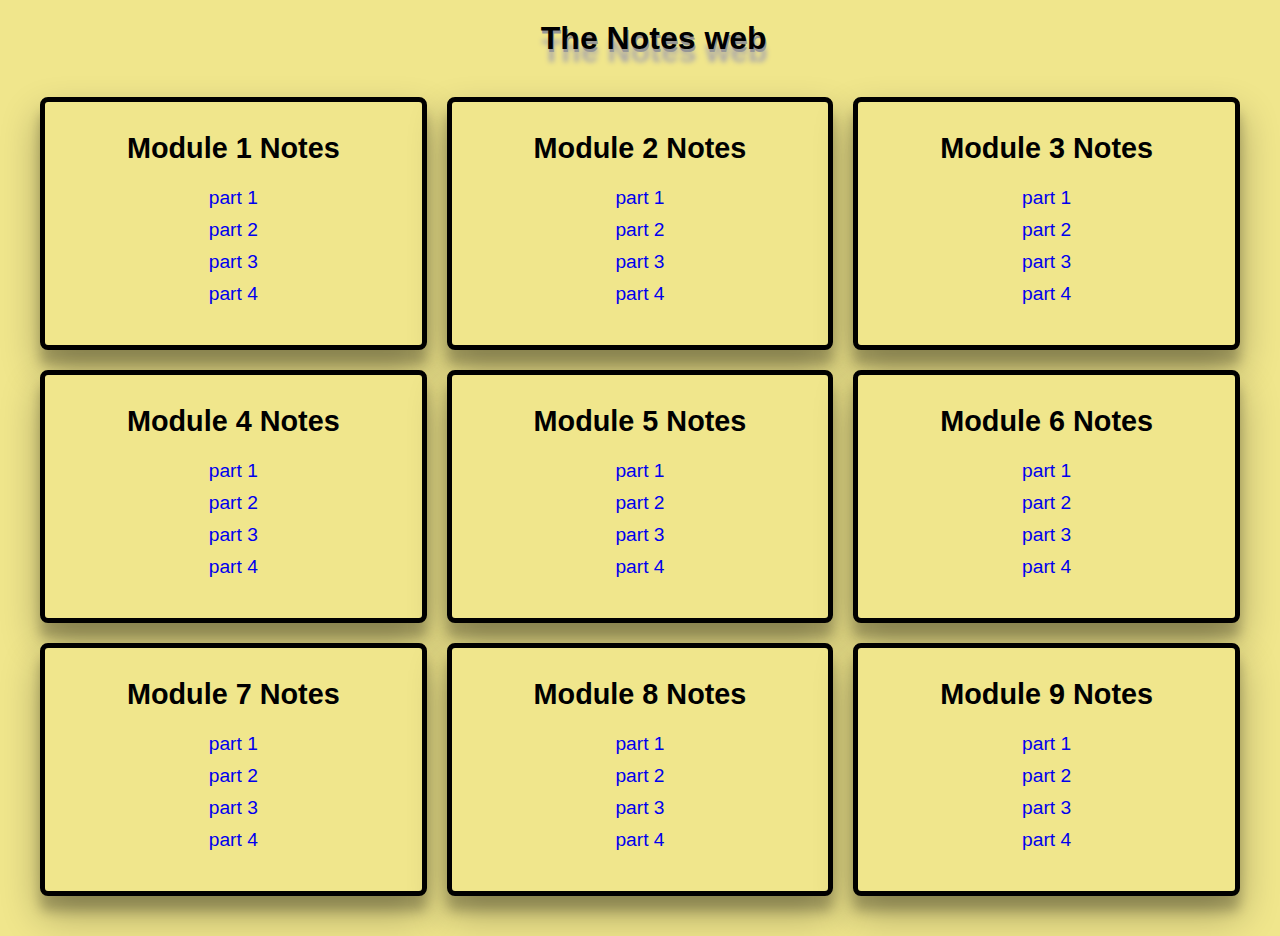
<file: index.html>
<!DOCTYPE html>
<html lang="en">
<head>
    <meta charset="UTF-8">
    <meta name="viewport" content="width=device-width, initial-scale=1.0">
    <title>Notes</title> 
    <link rel="stylesheet" href="notes.css">
</head>
<body> 
    <div class="container">  
    
        <div class="head">
            <header> 
                <h1>The Notes web</h1> 
            </header> 
            </div>
            
      <div class="notes">
        <div class="mod1"> 
            <h2>Module 1 Notes</h2>  
            <br>
            <ul>
            <li><a href="C:\notes-app\app - Google Chrome 17-01-2025 2.24.20 PM.png" target="_blank">part 1</a></li> 
            <li><a href="C:\notes-app\app - Google Chrome 17-01-2025 2.24.30 PM.png" target="_blank">part 2</a></li> 
            <li><a href="C:\notes-app\app - Google Chrome 17-01-2025 2.24.36 PM.png" target="_blank">part 3</a></li> 
            <li><a href="C:\notes-app\app - Google Chrome 17-01-2025 2.24.30 PM.png" target="_blank">part 4</a></li> 
            </ul>
        </div>
            <div class="mod2"> 
                <h2>Module 2 Notes</h2>  
                <br>
                <ul>
                <li><a href="C:\notes-app\app - Google Chrome 17-01-2025 2.24.20 PM.png" target="_blank">part 1</a></li> 
                <li><a href="C:\notes-app\app - Google Chrome 17-01-2025 2.24.30 PM.png" target="_blank">part 2</a></li> 
                <li><a href="C:\notes-app\app - Google Chrome 17-01-2025 2.24.36 PM.png" target="_blank">part 3</a></li> 
                <li><a href="C:\notes-app\app - Google Chrome 17-01-2025 2.24.36 PM.png" target="_blank">part 4</a></li> 
                </ul>   
            </div>
                <div class="mod3">
                    <h2>Module 3 Notes</h2>  
                    <br>
                    <ul>
                    <li><a href="file:///C:/Users/murtu/Desktop/LIMCEHAM_PDF_1736907160.pdf" target="_blank">part 1</a></li> 
                    <li><a href="file:///C:/Users/murtu/Desktop/LIMCEHAM_PDF_1736907160.pdf" target="_blank">part 2</a></li> 
                    <li><a href="file:///C:/Users/murtu/Desktop/LIMCEHAM_PDF_1736907160.pdf" target="_blank">part 3</a></li> 
                    <li><a href="file:///C:/Users/murtu/Desktop/LIMCEHAM_PDF_1736907160.pdf" target="_blank">part 4</a></li> 
                    </ul>
                    </div> 
                    <div class="mod4">
                        <h2>Module 4 Notes</h2>  
                        <br>
                        <ul>
                        <li><a href="file:///C:/Users/murtu/Desktop/LIMCEHAM_PDF_1736907160.pdf" target="_blank">part 1</a></li> 
                        <li><a href="file:///C:/Users/murtu/Desktop/LIMCEHAM_PDF_1736907160.pdf" target="_blank">part 2</a></li> 
                        <li><a href="file:///C:/Users/murtu/Desktop/LIMCEHAM_PDF_1736907160.pdf" target="_blank">part 3</a></li> 
                        <li><a href="file:///C:/Users/murtu/Desktop/LIMCEHAM_PDF_1736907160.pdf" target="_blank">part 4</a></li> 
                        </ul> 
                    </div> 
                    <div class="mod5">
                        <h2>Module 5 Notes</h2>  
                        <br>
                        <ul>
                        <li><a href="file:///C:/Users/murtu/Desktop/LIMCEHAM_PDF_1736907160.pdf" target="_blank">part 1</a></li> 
                        <li><a href="file:///C:/Users/murtu/Desktop/LIMCEHAM_PDF_1736907160.pdf" target="_blank">part 2</a></li> 
                        <li><a href="file:///C:/Users/murtu/Desktop/LIMCEHAM_PDF_1736907160.pdf" target="_blank">part 3</a></li> 
                        <li><a href="file:///C:/Users/murtu/Desktop/LIMCEHAM_PDF_1736907160.pdf" target="_blank">part 4</a></li> 
                        </ul> 
                    </div> 
                    <div class="mod6">
                        <h2>Module 6 Notes</h2>  
                        <br>
                        <ul>
                        <li><a href="file:///C:/Users/murtu/Desktop/LIMCEHAM_PDF_1736907160.pdf" target="_blank">part 1</a></li> 
                        <li><a href="file:///C:/Users/murtu/Desktop/LIMCEHAM_PDF_1736907160.pdf" target="_blank">part 2</a></li> 
                        <li><a href="file:///C:/Users/murtu/Desktop/LIMCEHAM_PDF_1736907160.pdf" target="_blank">part 3</a></li> 
                        <li><a href="file:///C:/Users/murtu/Desktop/LIMCEHAM_PDF_1736907160.pdf" target="_blank">part 4</a></li> 
                        </ul> 
                    </div> 
                    <div class="mod7">
                        <h2>Module 7 Notes</h2>  
                        <br>
                        <ul>
                        <li><a href="file:///C:/Users/murtu/Desktop/LIMCEHAM_PDF_1736907160.pdf" target="_blank">part 1</a></li> 
                        <li><a href="file:///C:/Users/murtu/Desktop/LIMCEHAM_PDF_1736907160.pdf" target="_blank">part 2</a></li> 
                        <li><a href="file:///C:/Users/murtu/Desktop/LIMCEHAM_PDF_1736907160.pdf" target="_blank">part 3</a></li> 
                        <li><a href="file:///C:/Users/murtu/Desktop/LIMCEHAM_PDF_1736907160.pdf" target="_blank">part 4</a></li> 
                        </ul> 
                    </div> 
                    <div class="mod8">
                        <h2>Module 8 Notes</h2>  
                        <br>
                        <ul>
                        <li><a href="file:///C:/Users/murtu/Desktop/LIMCEHAM_PDF_1736907160.pdf" target="_blank">part 1</a></li> 
                        <li><a href="file:///C:/Users/murtu/Desktop/LIMCEHAM_PDF_1736907160.pdf" target="_blank">part 2</a></li> 
                        <li><a href="file:///C:/Users/murtu/Desktop/LIMCEHAM_PDF_1736907160.pdf" target="_blank">part 3</a></li> 
                        <li><a href="file:///C:/Users/murtu/Desktop/LIMCEHAM_PDF_1736907160.pdf" target="_blank">part 4</a></li> 
                        </ul> 
                    </div> 
                    <div class="mod9">
                        <h2>Module 9 Notes</h2>  
                        <br>
                        <ul>
                        <li><a href="file:///C:/Users/murtu/Desktop/LIMCEHAM_PDF_1736907160.pdf" target="_blank">part 1</a></li> 
                        <li><a href="file:///C:/Users/murtu/Desktop/LIMCEHAM_PDF_1736907160.pdf" target="_blank">part 2</a></li> 
                        <li><a href="file:///C:/Users/murtu/Desktop/LIMCEHAM_PDF_1736907160.pdf" target="_blank">part 3</a></li> 
                        <li><a href="file:///C:/Users/murtu/Desktop/LIMCEHAM_PDF_1736907160.pdf" target="_blank">part 4</a></li> 
                        </ul> 
                    </div>
            </div>
        </div> 
    </div>
    
</body>
</html>
</file>
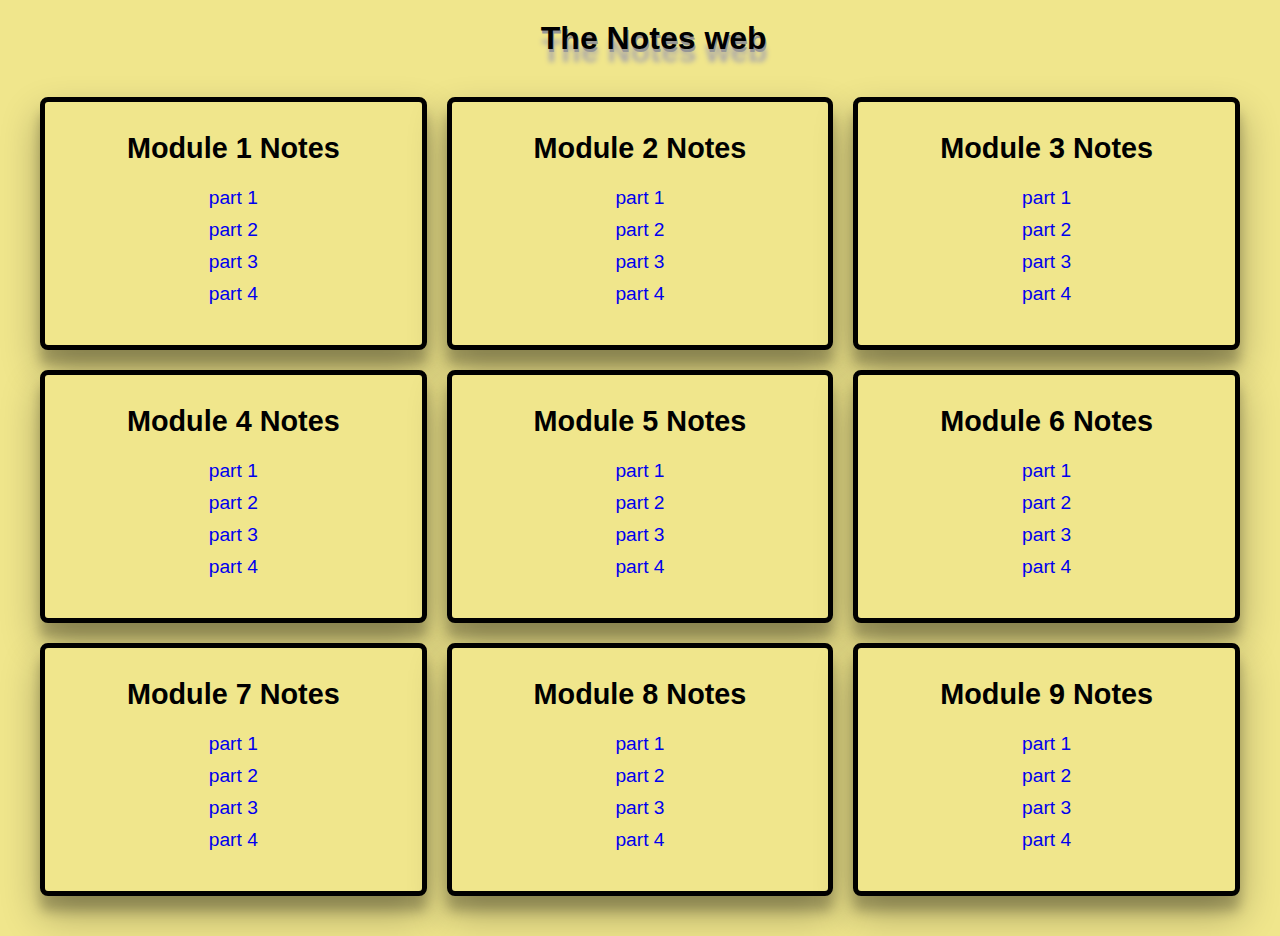
<file: notes.html>
<!DOCTYPE html>
<html lang="en">
<head>
    <meta charset="UTF-8">
    <meta name="viewport" content="width=device-width, initial-scale=1.0">
    <title>Notes</title> 
    <link rel="stylesheet" href="notes.css">
</head>
<body> 
    <div class="container">  
    
        <div class="head">
            <header> 
                <h1>The Notes web</h1> 
            </header> 
            </div>
            
      <div class="notes">
        <div class="mod1"> 
            <h2>Module 1 Notes</h2>  
            <br>
            <ul>
            <li><a href="C:\notes-app\app - Google Chrome 17-01-2025 2.24.20 PM.png" target="_blank">part 1</a></li> 
            <li><a href="C:\notes-app\app - Google Chrome 17-01-2025 2.24.30 PM.png" target="_blank">part 2</a></li> 
            <li><a href="C:\notes-app\app - Google Chrome 17-01-2025 2.24.36 PM.png" target="_blank">part 3</a></li> 
            <li><a href="C:\notes-app\app - Google Chrome 17-01-2025 2.24.30 PM.png" target="_blank">part 4</a></li> 
            </ul>
        </div>
            <div class="mod2"> 
                <h2>Module 2 Notes</h2>  
                <br>
                <ul>
                <li><a href="C:\notes-app\app - Google Chrome 17-01-2025 2.24.20 PM.png" target="_blank">part 1</a></li> 
                <li><a href="C:\notes-app\app - Google Chrome 17-01-2025 2.24.30 PM.png" target="_blank">part 2</a></li> 
                <li><a href="C:\notes-app\app - Google Chrome 17-01-2025 2.24.36 PM.png" target="_blank">part 3</a></li> 
                <li><a href="C:\notes-app\app - Google Chrome 17-01-2025 2.24.36 PM.png" target="_blank">part 4</a></li> 
                </ul>   
            </div>
                <div class="mod3">
                    <h2>Module 3 Notes</h2>  
                    <br>
                    <ul>
                    <li><a href="file:///C:/Users/murtu/Desktop/LIMCEHAM_PDF_1736907160.pdf" target="_blank">part 1</a></li> 
                    <li><a href="file:///C:/Users/murtu/Desktop/LIMCEHAM_PDF_1736907160.pdf" target="_blank">part 2</a></li> 
                    <li><a href="file:///C:/Users/murtu/Desktop/LIMCEHAM_PDF_1736907160.pdf" target="_blank">part 3</a></li> 
                    <li><a href="file:///C:/Users/murtu/Desktop/LIMCEHAM_PDF_1736907160.pdf" target="_blank">part 4</a></li> 
                    </ul>
                    </div> 
                    <div class="mod4">
                        <h2>Module 4 Notes</h2>  
                        <br>
                        <ul>
                        <li><a href="file:///C:/Users/murtu/Desktop/LIMCEHAM_PDF_1736907160.pdf" target="_blank">part 1</a></li> 
                        <li><a href="file:///C:/Users/murtu/Desktop/LIMCEHAM_PDF_1736907160.pdf" target="_blank">part 2</a></li> 
                        <li><a href="file:///C:/Users/murtu/Desktop/LIMCEHAM_PDF_1736907160.pdf" target="_blank">part 3</a></li> 
                        <li><a href="file:///C:/Users/murtu/Desktop/LIMCEHAM_PDF_1736907160.pdf" target="_blank">part 4</a></li> 
                        </ul> 
                    </div> 
                    <div class="mod5">
                        <h2>Module 5 Notes</h2>  
                        <br>
                        <ul>
                        <li><a href="file:///C:/Users/murtu/Desktop/LIMCEHAM_PDF_1736907160.pdf" target="_blank">part 1</a></li> 
                        <li><a href="file:///C:/Users/murtu/Desktop/LIMCEHAM_PDF_1736907160.pdf" target="_blank">part 2</a></li> 
                        <li><a href="file:///C:/Users/murtu/Desktop/LIMCEHAM_PDF_1736907160.pdf" target="_blank">part 3</a></li> 
                        <li><a href="file:///C:/Users/murtu/Desktop/LIMCEHAM_PDF_1736907160.pdf" target="_blank">part 4</a></li> 
                        </ul> 
                    </div> 
                    <div class="mod6">
                        <h2>Module 6 Notes</h2>  
                        <br>
                        <ul>
                        <li><a href="file:///C:/Users/murtu/Desktop/LIMCEHAM_PDF_1736907160.pdf" target="_blank">part 1</a></li> 
                        <li><a href="file:///C:/Users/murtu/Desktop/LIMCEHAM_PDF_1736907160.pdf" target="_blank">part 2</a></li> 
                        <li><a href="file:///C:/Users/murtu/Desktop/LIMCEHAM_PDF_1736907160.pdf" target="_blank">part 3</a></li> 
                        <li><a href="file:///C:/Users/murtu/Desktop/LIMCEHAM_PDF_1736907160.pdf" target="_blank">part 4</a></li> 
                        </ul> 
                    </div> 
                    <div class="mod7">
                        <h2>Module 7 Notes</h2>  
                        <br>
                        <ul>
                        <li><a href="file:///C:/Users/murtu/Desktop/LIMCEHAM_PDF_1736907160.pdf" target="_blank">part 1</a></li> 
                        <li><a href="file:///C:/Users/murtu/Desktop/LIMCEHAM_PDF_1736907160.pdf" target="_blank">part 2</a></li> 
                        <li><a href="file:///C:/Users/murtu/Desktop/LIMCEHAM_PDF_1736907160.pdf" target="_blank">part 3</a></li> 
                        <li><a href="file:///C:/Users/murtu/Desktop/LIMCEHAM_PDF_1736907160.pdf" target="_blank">part 4</a></li> 
                        </ul> 
                    </div> 
                    <div class="mod8">
                        <h2>Module 8 Notes</h2>  
                        <br>
                        <ul>
                        <li><a href="file:///C:/Users/murtu/Desktop/LIMCEHAM_PDF_1736907160.pdf" target="_blank">part 1</a></li> 
                        <li><a href="file:///C:/Users/murtu/Desktop/LIMCEHAM_PDF_1736907160.pdf" target="_blank">part 2</a></li> 
                        <li><a href="file:///C:/Users/murtu/Desktop/LIMCEHAM_PDF_1736907160.pdf" target="_blank">part 3</a></li> 
                        <li><a href="file:///C:/Users/murtu/Desktop/LIMCEHAM_PDF_1736907160.pdf" target="_blank">part 4</a></li> 
                        </ul> 
                    </div> 
                    <div class="mod9">
                        <h2>Module 9 Notes</h2>  
                        <br>
                        <ul>
                        <li><a href="file:///C:/Users/murtu/Desktop/LIMCEHAM_PDF_1736907160.pdf" target="_blank">part 1</a></li> 
                        <li><a href="file:///C:/Users/murtu/Desktop/LIMCEHAM_PDF_1736907160.pdf" target="_blank">part 2</a></li> 
                        <li><a href="file:///C:/Users/murtu/Desktop/LIMCEHAM_PDF_1736907160.pdf" target="_blank">part 3</a></li> 
                        <li><a href="file:///C:/Users/murtu/Desktop/LIMCEHAM_PDF_1736907160.pdf" target="_blank">part 4</a></li> 
                        </ul> 
                    </div>
            </div>
        </div> 
    </div>
    
</body>
</html>
</file>
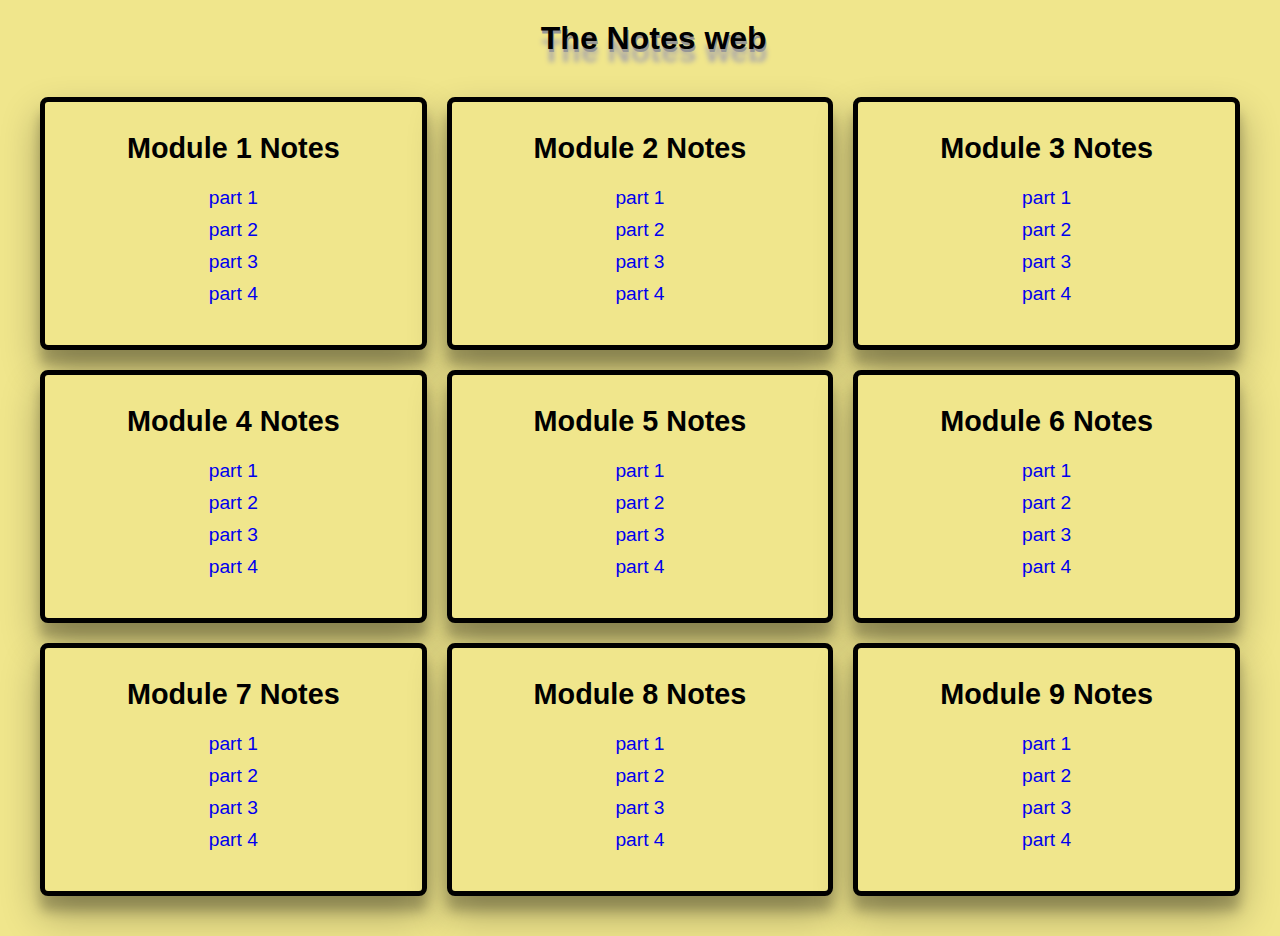
<file: notes/notes.html>
<!DOCTYPE html>
<html lang="en">
<head>
    <meta charset="UTF-8">
    <meta name="viewport" content="width=device-width, initial-scale=1.0">
    <title>Notes</title> 
    <link rel="stylesheet" href="notes.css">
</head>
<body> 
    <div class="container">  
    
        <div class="head">
            <header> 
                <h1>The Notes web</h1> 
            </header> 
            </div>
            
      <div class="notes">
        <div class="mod1"> 
            <h2>Module 1 Notes</h2>  
            <br>
            <ul>
            <li><a href="C:\Users\phant\Documents\notes\Books.csv" target="_blank">part 1</a></li> 
            <li><a href="C:\Users\phant\Documents\notes\Ratings.csv" target="_blank">part 2</a></li> 
            <li><a href="C:\Users\phant\Documents\notes\Users.csv" target="_blank">part 3</a></li> 
            <li><a href="file:///C:/Users/murtu/Desktop/LIMCEHAM_PDF_1736907160.pdf" target="_blank">part 4</a></li> 
            </ul>
        </div>
            <div class="mod2"> 
                <h2>Module 2 Notes</h2>  
                <br>
                <ul>
                <li><a href="C:\Users\phant\Documents\notes\app - Google Chrome 17-01-2025 2.24.20 PM.png" target="_blank">part 1</a></li> 
                <li><a href="C:\Users\phant\Documents\notes\app - Google Chrome 17-01-2025 2.24.30 PM.png" target="_blank">part 2</a></li> 
                <li><a href="file:///C:/Users/murtu/Desktop/LIMCEHAM_PDF_1736907160.pdf" target="_blank">part 3</a></li> 
                <li><a href="file:///C:/Users/murtu/Desktop/LIMCEHAM_PDF_1736907160.pdf" target="_blank">part 4</a></li> 
                </ul>   
            </div>
                <div class="mod3">
                    <h2>Module 3 Notes</h2>  
                    <br>
                    <ul>
                    <li><a href="file:///C:/Users/murtu/Desktop/LIMCEHAM_PDF_1736907160.pdf" target="_blank">part 1</a></li> 
                    <li><a href="file:///C:/Users/murtu/Desktop/LIMCEHAM_PDF_1736907160.pdf" target="_blank">part 2</a></li> 
                    <li><a href="file:///C:/Users/murtu/Desktop/LIMCEHAM_PDF_1736907160.pdf" target="_blank">part 3</a></li> 
                    <li><a href="file:///C:/Users/murtu/Desktop/LIMCEHAM_PDF_1736907160.pdf" target="_blank">part 4</a></li> 
                    </ul>
                    </div> 
                    <div class="mod4">
                        <h2>Module 4 Notes</h2>  
                        <br>
                        <ul>
                        <li><a href="file:///C:/Users/murtu/Desktop/LIMCEHAM_PDF_1736907160.pdf" target="_blank">part 1</a></li> 
                        <li><a href="file:///C:/Users/murtu/Desktop/LIMCEHAM_PDF_1736907160.pdf" target="_blank">part 2</a></li> 
                        <li><a href="file:///C:/Users/murtu/Desktop/LIMCEHAM_PDF_1736907160.pdf" target="_blank">part 3</a></li> 
                        <li><a href="file:///C:/Users/murtu/Desktop/LIMCEHAM_PDF_1736907160.pdf" target="_blank">part 4</a></li> 
                        </ul> 
                    </div> 
                    <div class="mod5">
                        <h2>Module 5 Notes</h2>  
                        <br>
                        <ul>
                        <li><a href="file:///C:/Users/murtu/Desktop/LIMCEHAM_PDF_1736907160.pdf" target="_blank">part 1</a></li> 
                        <li><a href="file:///C:/Users/murtu/Desktop/LIMCEHAM_PDF_1736907160.pdf" target="_blank">part 2</a></li> 
                        <li><a href="file:///C:/Users/murtu/Desktop/LIMCEHAM_PDF_1736907160.pdf" target="_blank">part 3</a></li> 
                        <li><a href="file:///C:/Users/murtu/Desktop/LIMCEHAM_PDF_1736907160.pdf" target="_blank">part 4</a></li> 
                        </ul> 
                    </div> 
                    <div class="mod6">
                        <h2>Module 6 Notes</h2>  
                        <br>
                        <ul>
                        <li><a href="file:///C:/Users/murtu/Desktop/LIMCEHAM_PDF_1736907160.pdf" target="_blank">part 1</a></li> 
                        <li><a href="file:///C:/Users/murtu/Desktop/LIMCEHAM_PDF_1736907160.pdf" target="_blank">part 2</a></li> 
                        <li><a href="file:///C:/Users/murtu/Desktop/LIMCEHAM_PDF_1736907160.pdf" target="_blank">part 3</a></li> 
                        <li><a href="file:///C:/Users/murtu/Desktop/LIMCEHAM_PDF_1736907160.pdf" target="_blank">part 4</a></li> 
                        </ul> 
                    </div> 
                    <div class="mod7">
                        <h2>Module 7 Notes</h2>  
                        <br>
                        <ul>
                        <li><a href="file:///C:/Users/murtu/Desktop/LIMCEHAM_PDF_1736907160.pdf" target="_blank">part 1</a></li> 
                        <li><a href="file:///C:/Users/murtu/Desktop/LIMCEHAM_PDF_1736907160.pdf" target="_blank">part 2</a></li> 
                        <li><a href="file:///C:/Users/murtu/Desktop/LIMCEHAM_PDF_1736907160.pdf" target="_blank">part 3</a></li> 
                        <li><a href="file:///C:/Users/murtu/Desktop/LIMCEHAM_PDF_1736907160.pdf" target="_blank">part 4</a></li> 
                        </ul> 
                    </div> 
                    <div class="mod8">
                        <h2>Module 8 Notes</h2>  
                        <br>
                        <ul>
                        <li><a href="file:///C:/Users/murtu/Desktop/LIMCEHAM_PDF_1736907160.pdf" target="_blank">part 1</a></li> 
                        <li><a href="file:///C:/Users/murtu/Desktop/LIMCEHAM_PDF_1736907160.pdf" target="_blank">part 2</a></li> 
                        <li><a href="file:///C:/Users/murtu/Desktop/LIMCEHAM_PDF_1736907160.pdf" target="_blank">part 3</a></li> 
                        <li><a href="file:///C:/Users/murtu/Desktop/LIMCEHAM_PDF_1736907160.pdf" target="_blank">part 4</a></li> 
                        </ul> 
                    </div> 
                    <div class="mod9">
                        <h2>Module 9 Notes</h2>  
                        <br>
                        <ul>
                        <li><a href="file:///C:/Users/murtu/Desktop/LIMCEHAM_PDF_1736907160.pdf" target="_blank">part 1</a></li> 
                        <li><a href="file:///C:/Users/murtu/Desktop/LIMCEHAM_PDF_1736907160.pdf" target="_blank">part 2</a></li> 
                        <li><a href="file:///C:/Users/murtu/Desktop/LIMCEHAM_PDF_1736907160.pdf" target="_blank">part 3</a></li> 
                        <li><a href="file:///C:/Users/murtu/Desktop/LIMCEHAM_PDF_1736907160.pdf" target="_blank">part 4</a></li> 
                        </ul> 
                    </div>
            </div>
        </div> 
    </div>
    
</body>
</html>
</file>
<file: notes.css>
*{ 
    margin: 0%;
    padding: 0%; 
    background-color: khaki; 
    box-sizing: border-box; 
    font-family: Arial, Helvetica, sans-serif;
} 

.container 
{  
   
    margin: 10px; 
    padding: 10px; 
   
}

 .head header h1
{   width: 100%;              
    max-width: 1200px;        
    margin-top: 0;            
    margin-bottom: 20px; 
    margin-left: 42%;
text-shadow: 1px 3px 0 #969696, 1px 13px 5px #aba8a8;;
} 

ul { 
    list-style-type: none;
} 

li a
{ 
    text-decoration: none;
}  

li a:hover { 
    color:brown; 
    font-size: larger;
}

li 
{  
    margin-bottom: 10px;
}

.notes
{ 
   
    display: grid; 
    grid-template-columns: repeat(3, 1fr); 
    gap: 20px; 
    padding: 20px; 
   text-align: center;
} 

.mod1, .mod2 ,.mod3 ,.mod4 ,.mod5 ,.mod6 ,.mod7 ,.mod8 ,.mod9{  
    text-align: center;
      padding: 30px;
      border-radius: 10px;
     border: 5px solid black; 
     box-shadow: rgba(0, 0, 0, 0.3) 0px 19px 38px, rgba(0, 0, 0, 0.22) 0px 15px 12px;
} 

.mod1, .mod2 ,.mod3 ,.mod4 ,.mod5 ,.mod6 ,.mod7 ,.mod8 ,.mod9{ 
    padding: 30px;
    border-radius: 8px;
    font-size: 1.2rem;
    flex: 1; 
    min-width: 150px; 
    text-align: center;
}
</file>
<file: notes/notes.css>
*{ 
    margin: 0%;
    padding: 0%; 
    background-color: khaki; 
    box-sizing: border-box; 
    font-family: Arial, Helvetica, sans-serif;
} 

.container 
{  
   
    margin: 10px; 
    padding: 10px; 
   
}

 .head header h1
{   width: 100%;              
    max-width: 1200px;        
    margin-top: 0;            
    margin-bottom: 20px; 
    margin-left: 42%;
text-shadow: 1px 3px 0 #969696, 1px 13px 5px #aba8a8;;
} 

ul { 
    list-style-type: none;
} 

li a
{ 
    text-decoration: none;
}  

li a:hover { 
    color:brown; 
    font-size: larger;
}

li 
{  
    margin-bottom: 10px;
}

.notes
{ 
   
    display: grid; 
    grid-template-columns: repeat(3, 1fr); 
    gap: 20px; 
    padding: 20px; 
   text-align: center;
} 

.mod1, .mod2 ,.mod3 ,.mod4 ,.mod5 ,.mod6 ,.mod7 ,.mod8 ,.mod9{  
    text-align: center;
      padding: 30px;
      border-radius: 10px;
     border: 5px solid black; 
     box-shadow: rgba(0, 0, 0, 0.3) 0px 19px 38px, rgba(0, 0, 0, 0.22) 0px 15px 12px;
} 

.mod1, .mod2 ,.mod3 ,.mod4 ,.mod5 ,.mod6 ,.mod7 ,.mod8 ,.mod9{ 
    padding: 30px;
    border-radius: 8px;
    font-size: 1.2rem;
    flex: 1; 
    min-width: 150px; 
    text-align: center;
}
</file>
